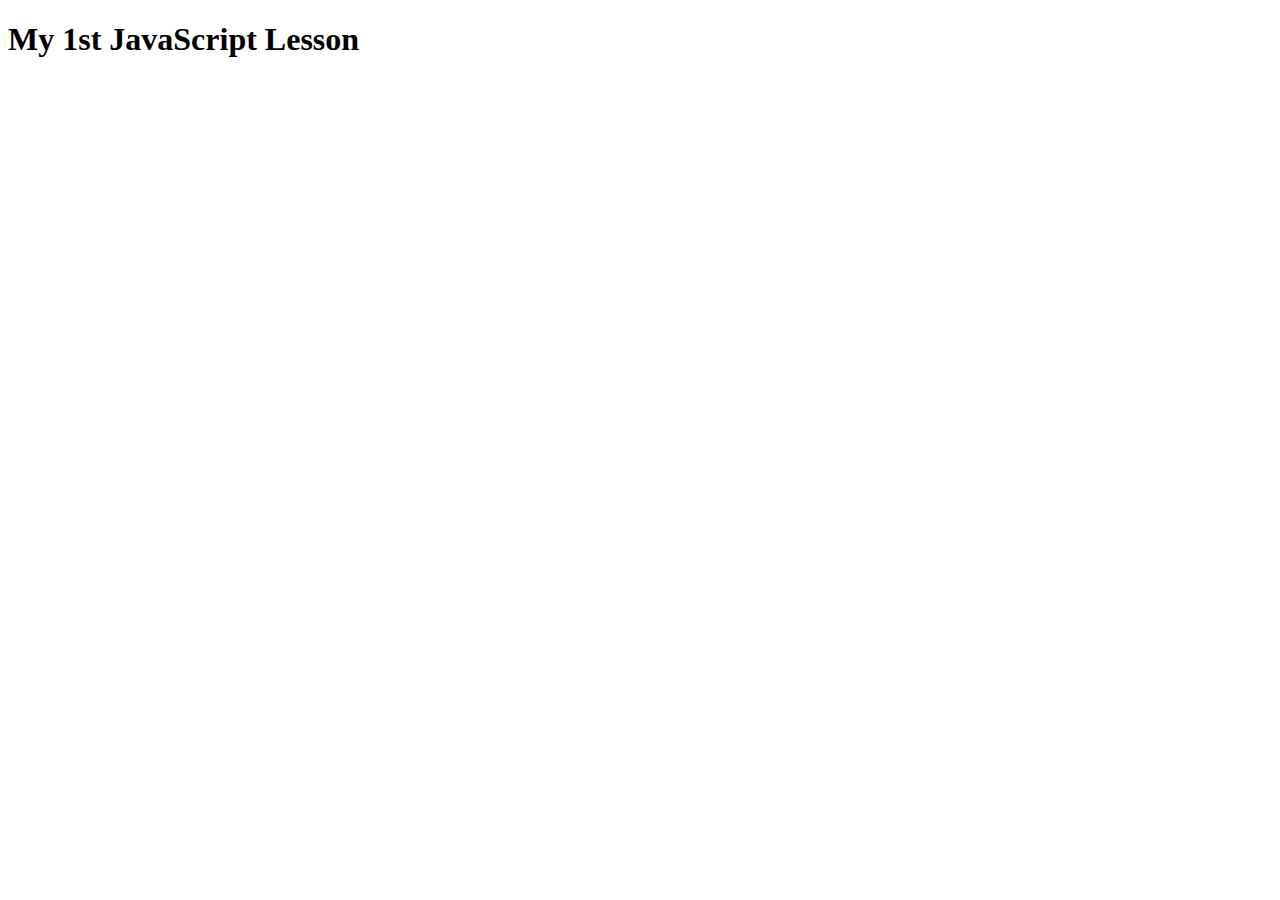
<file: index.html>
<!DOCTYPE html>
<html lang="en">
<head>
    <meta charset="UTF-8">
    <meta name="viewport" content="width=device-width, initial-scale=1.0">
    <title>1st JavaScript Lesson</title>
</head>
<body>
    <h1>My 1st JavaScript Lesson</h1>
<script src="./variables.js"></script>    
</body>
</html>
</file>
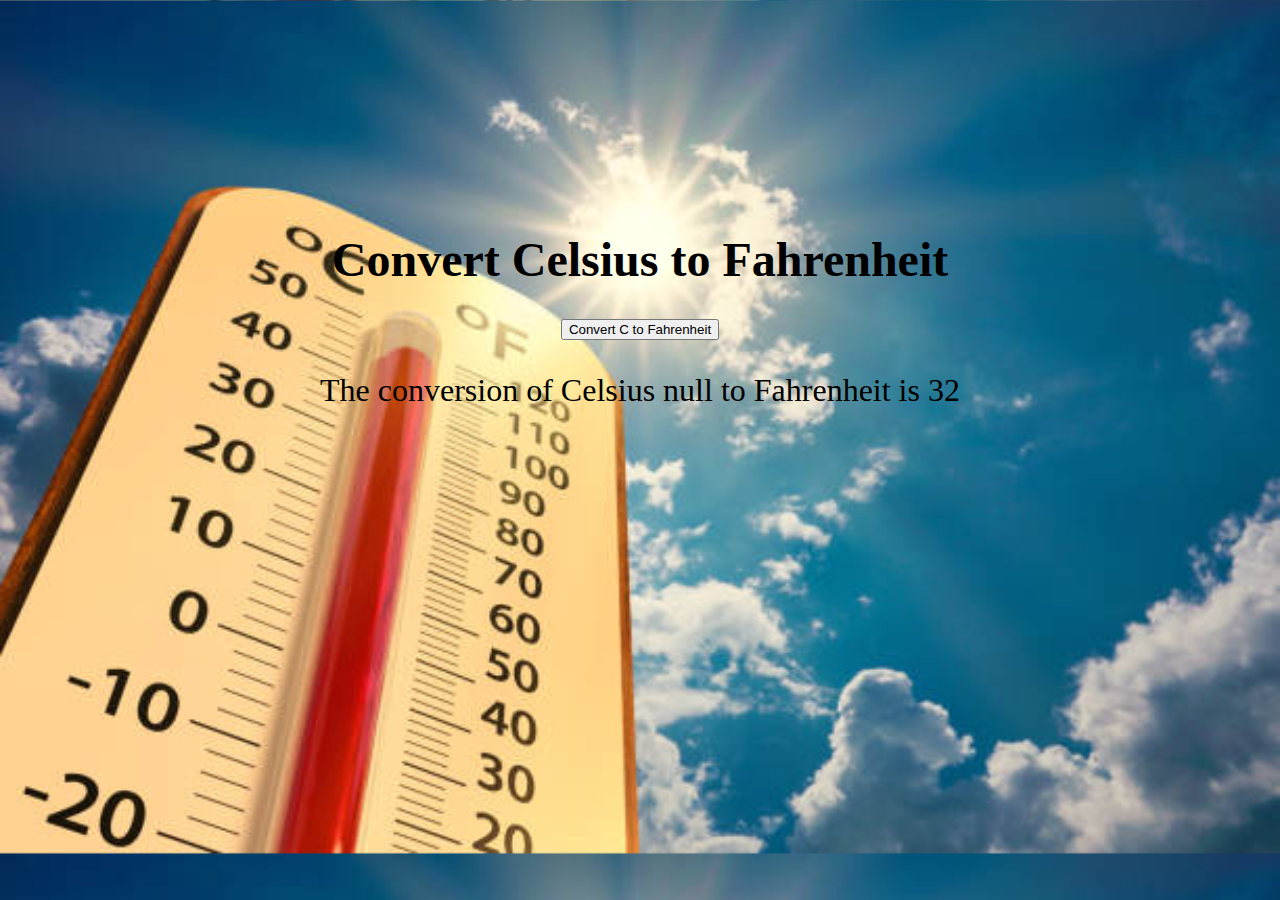
<file: assignment2.html>
<!DOCTYPE html>
<html lang="en">
<head>
    <meta charset="UTF-8">
    <meta name="viewport" content="width=device-width, initial-scale=1.0">
    <link rel="stylesheet" href="assignment2.css">
    <title>Celsius to Fahrenheit</title>
</head>
<body class="body">
    <h1 class="h1">Convert Celsius to Fahrenheit</h1>

    <button class="btn">Convert C to Fahrenheit</button>
    <p class="result" id="result"></p>

<script src="./assignment2.js"></script>    
</body>
</html>
</file>
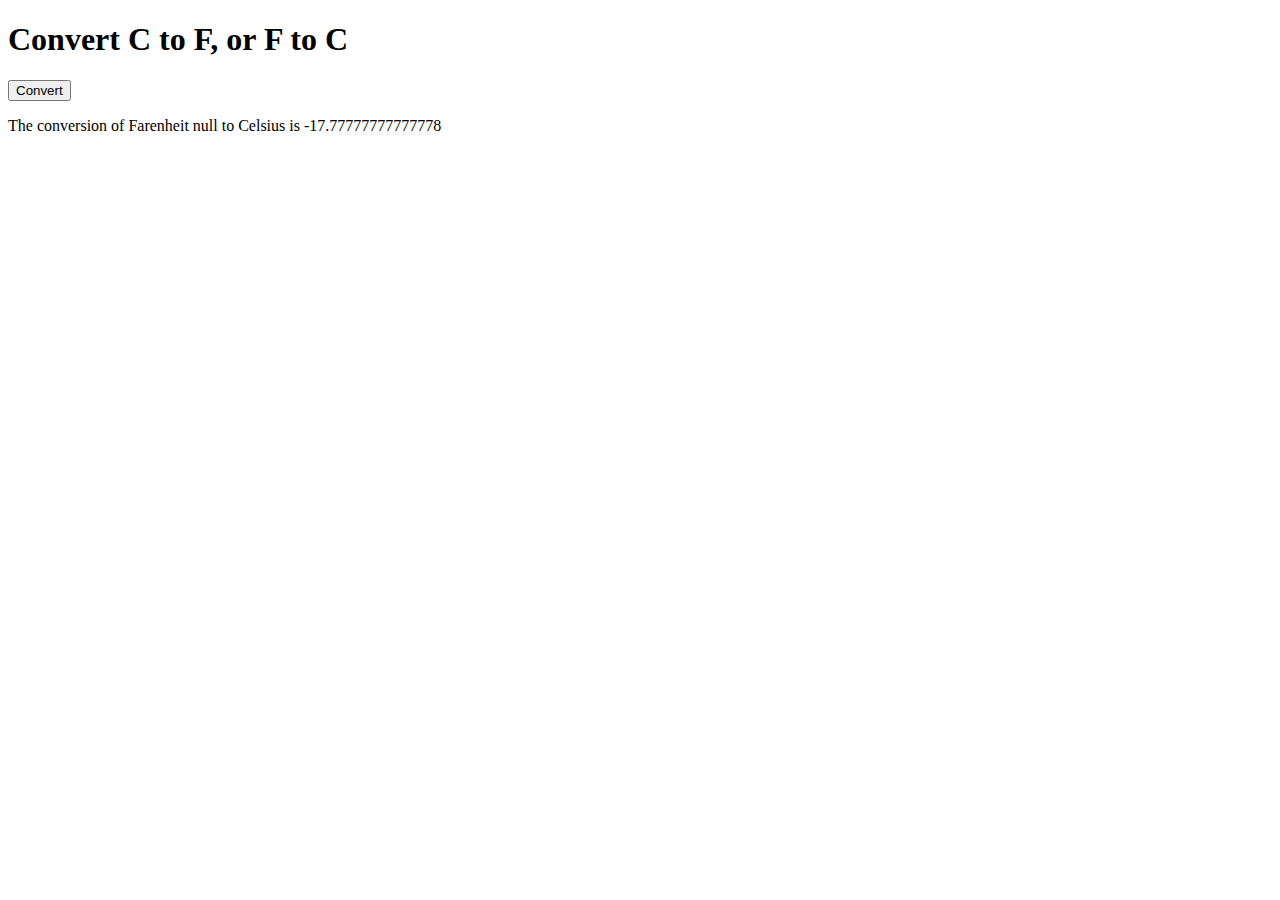
<file: assignment3.html>
<!DOCTYPE html>
<html lang="en">
<head>
    <meta charset="UTF-8">
    <meta name="viewport" content="width=device-width, initial-scale=1.0">
    <title>Temperature Conversion</title>
</head>
<body>
    <h1>Convert C to F, or F to C</h1>

    <button>Convert</button>
    <p id="result"></p>

<script src="./assignment3.js"></script>    
</body>
</html>
</file>
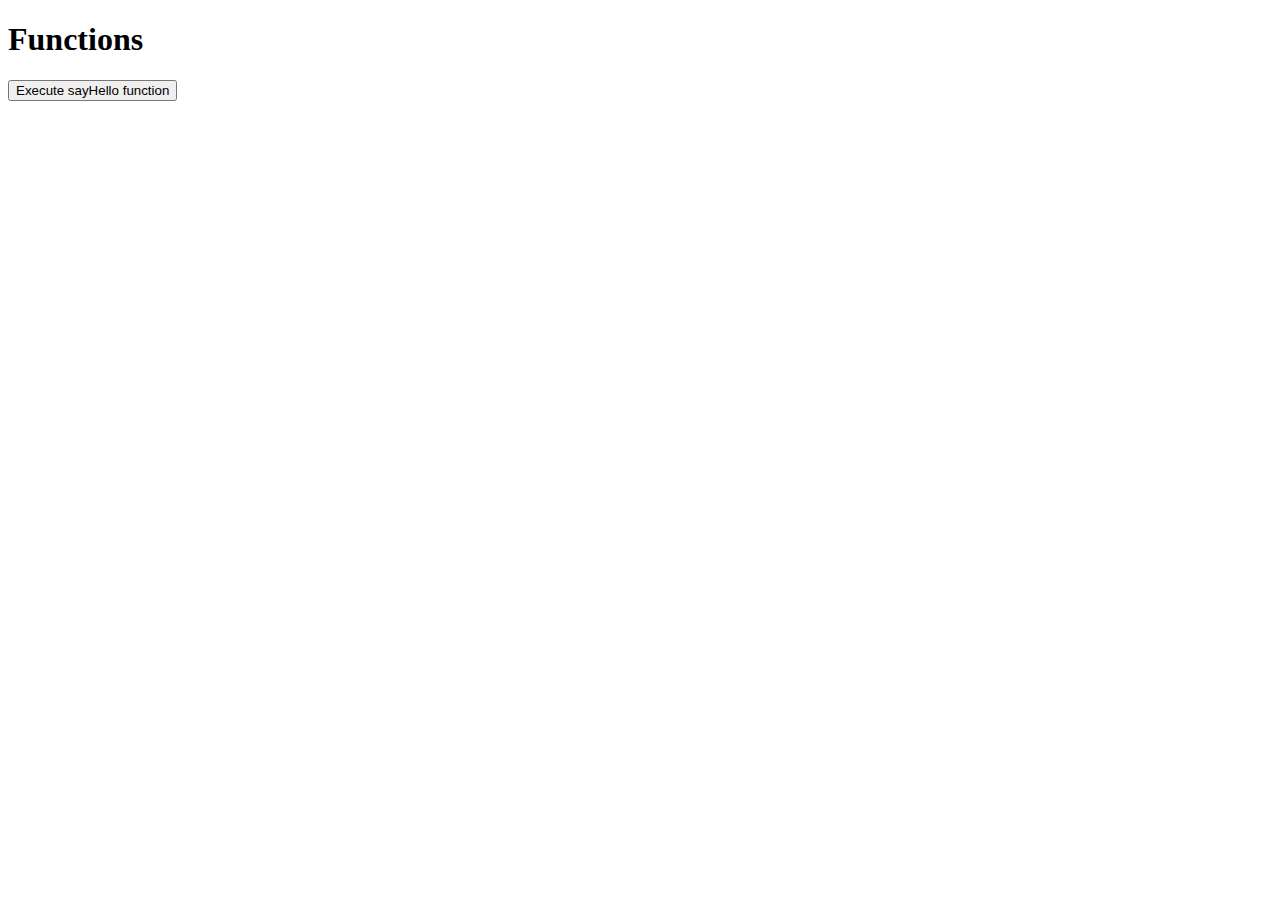
<file: functions.html>
<!DOCTYPE html>
<html lang="en">
<head>
    <meta charset="UTF-8">
    <meta name="viewport" content="width=device-width, initial-scale=1.0">
    <title>Functions</title>
</head>
<body>
    <h1>Functions</h1>

    <button onclick="sayMyName()">Execute sayHello function</button>
    <script src="./functions.js"></script>
</body>
</html>
</file>
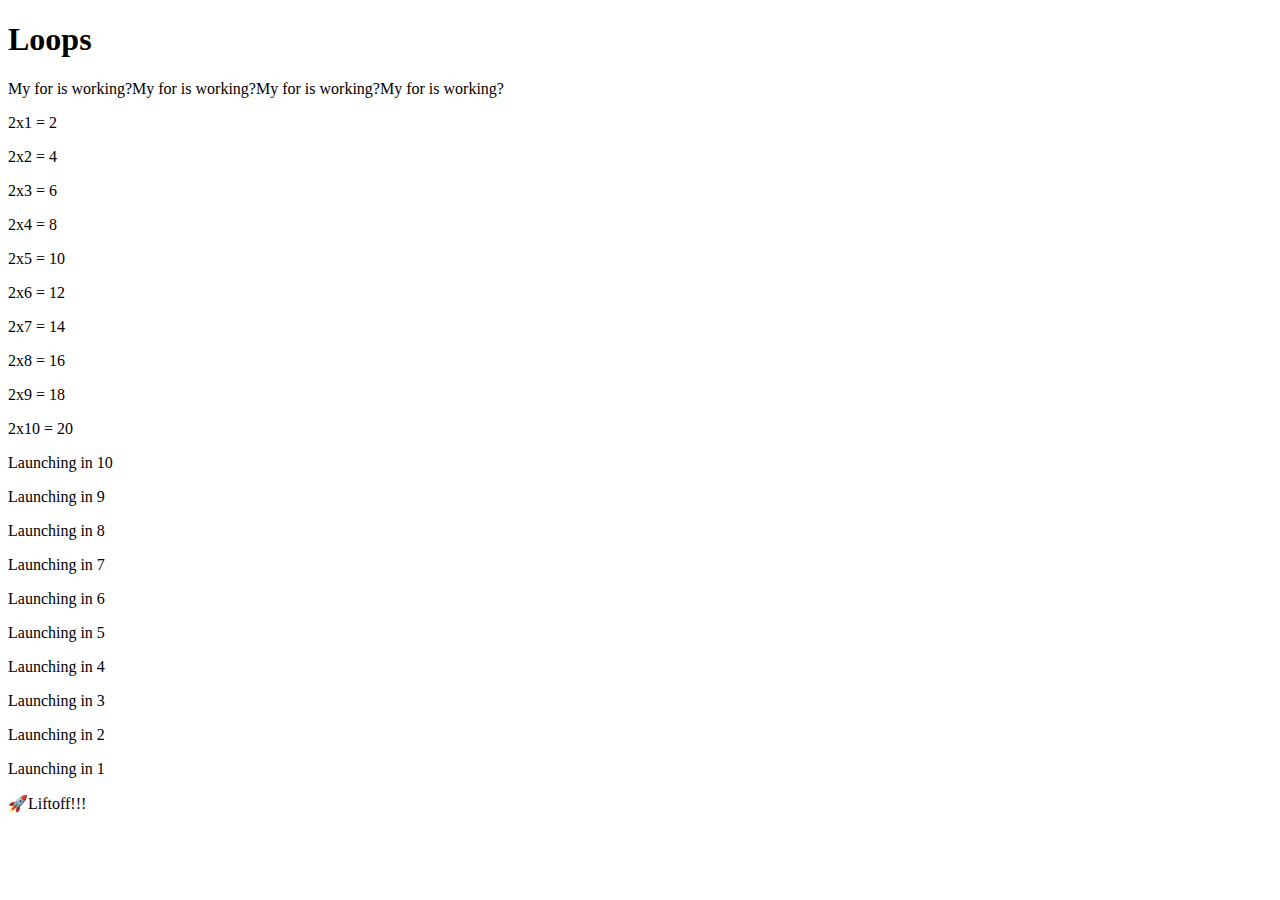
<file: loops.html>
<!DOCTYPE html>
<html lang="en">
<head>
    <meta charset="UTF-8">
    <meta name="viewport" content="width=device-width, initial-scale=1.0">
    <title>Document</title>
</head>
<body>
    <h1>Loops</h1>
    
    <script src="loops.js"></script>
</body>
</html>
</file>
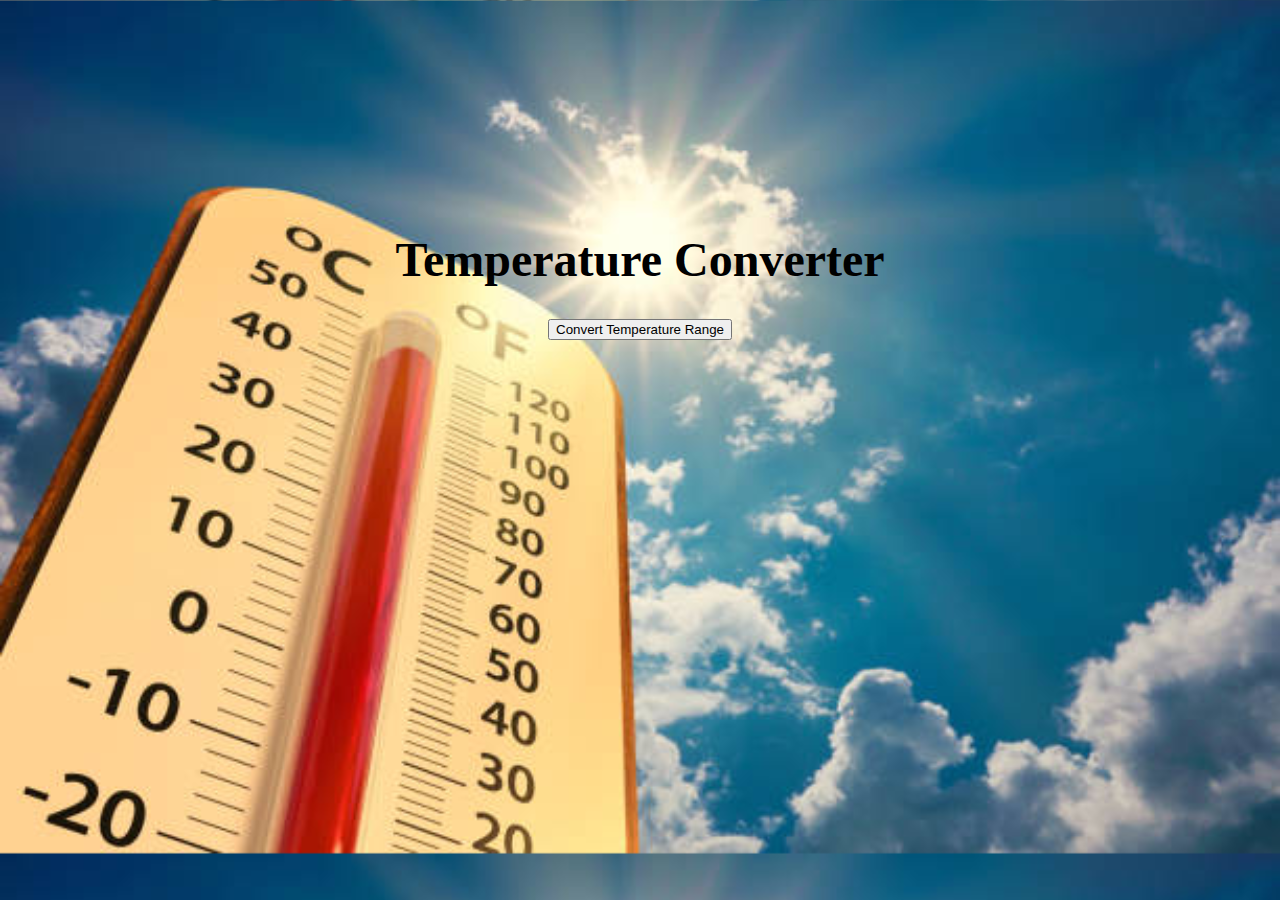
<file: newtry.html>
<!DOCTYPE html>
<html lang="en">
<head>
    <meta charset="UTF-8">
    <meta name="viewport" content="width=device-width, initial-scale=1.0">
    <title>Document</title>
    <link rel="stylesheet" href="newtry.css">
</head>
<body>

    <h1>Temperature Converter</h1>

<button onclick="convertTemperatureRange()">Convert Temperature Range</button>
<p id="result"></p>


    
    <script src="newtry.js"></script>
</body>
</html>
</file>
<file: assignment2.css>
/* global */

body{
    background-image: url(istockphoto-1323823418-612x612.jpg);
    background-size: cover;
    display: flex;
    flex-direction:column;
    justify-content: center;
    align-items: center;
    padding-top: 15%;
}



h1{
    font-size: 300%;
}

p{
    font-size: 200%;
}
</file>
<file: newtry.css>
/* global */

body{
    background-image: url(thermometer.jpg);
    background-size: cover;
    display: flex;
    flex-direction:column;
    justify-content: center;
    align-items: center;
    padding-top: 15%;
}


h1{
    font-size: 300%;
}

p{
    font-size: 100%;
}

.fahrenheit{
    color: red;
}
.celsius{
    color: darkgreen;
}
</file>
